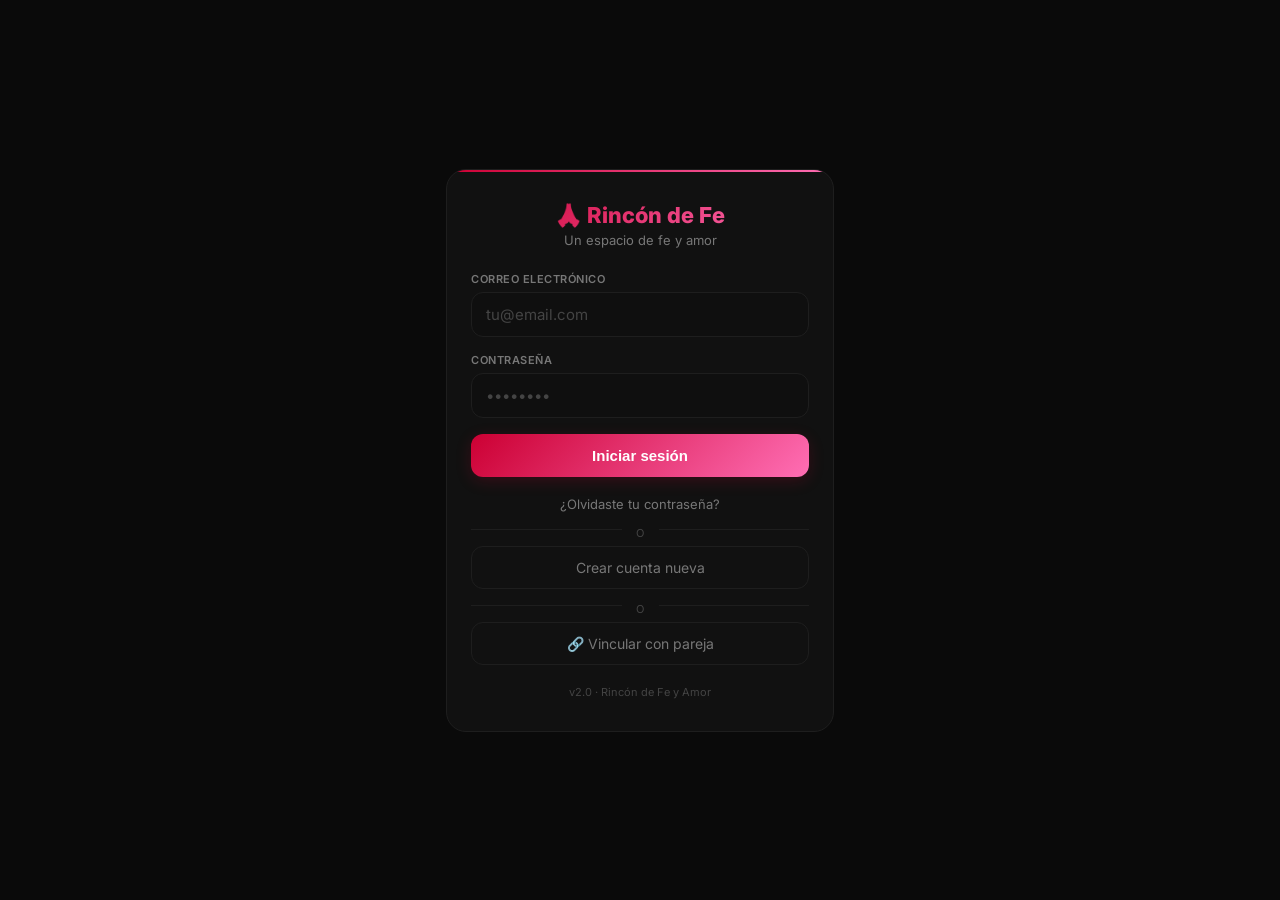
<file: index.html>
<!-- ==========================================
     index.html — LOGIN
     ========================================== -->
<!DOCTYPE html>
<html lang="es">
<head>
    <meta charset="UTF-8">
    <meta name="viewport" content="width=device-width, initial-scale=1.0">
    <title>Rincón de Fe y Amor</title>
    <link href="https://fonts.googleapis.com/css2?family=Inter:wght@400;500;600;700;800&display=swap" rel="stylesheet">
    <link rel="stylesheet" href="css/styles.css">
</head>
<body>
    <div class="container">
        <div class="card">
            <div class="title">
                <h1>🙏 Rincón de Fe</h1>
                <p>Un espacio de fe y amor</p>
            </div>

            <div id="messageContainer"></div>

            <form id="loginForm">
                <div class="input-group">
                    <label>Correo electrónico</label>
                    <input type="email" id="email" placeholder="tu@email.com" required autocomplete="email">
                </div>
                <div class="input-group">
                    <label>Contraseña</label>
                    <input type="password" id="password" placeholder="••••••••" required autocomplete="current-password">
                </div>
                <button type="submit" class="btn-primary" id="loginBtn">Iniciar sesión</button>
            </form>

            <div style="text-align:center;margin-top:16px">
                <a href="recover.html" class="link">¿Olvidaste tu contraseña?</a>
            </div>

            <div class="divider"><span>O</span></div>
            <a href="register.html" class="btn-secondary">Crear cuenta nueva</a>
            <div class="divider"><span>O</span></div>
            <a href="vinculacion.html" class="btn-secondary">🔗 Vincular con pareja</a>

            <div class="footer"><p>v2.0 · Rincón de Fe y Amor</p></div>
        </div>
    </div>



     
    <script src="js/lib/supabase.min.js"></script>
    <script src="js/config/supabase.js"></script>
    <script src="js/utils/helpers.js"></script>
    <script src="js/utils/validators.js"></script>
    <script src="js/services/auth.js"></script>
    <script src="js/services/space.js"></script>
    <script src="js/pages/login.js"></script>



     
</body>
</html>
</file>
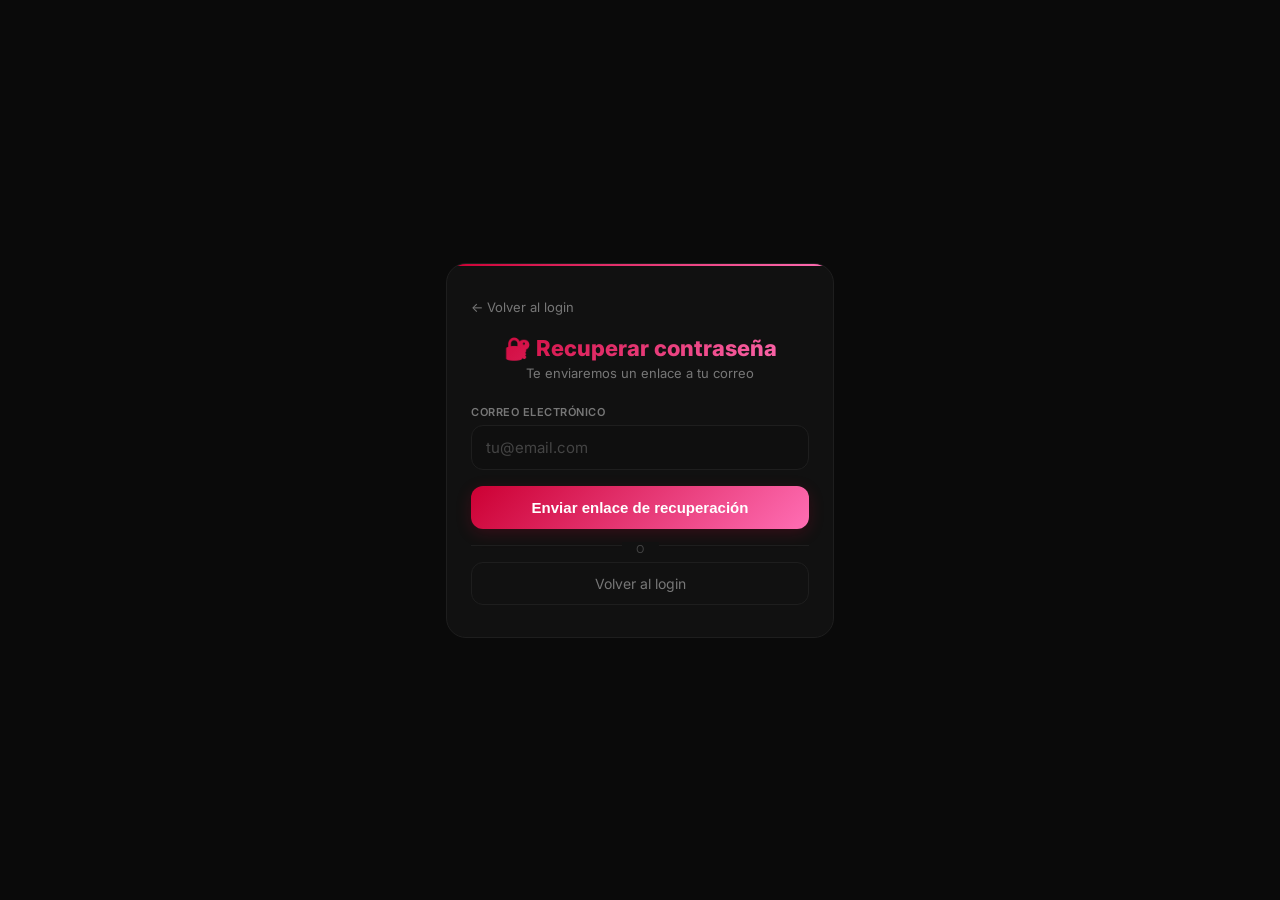
<file: recover.html>
<!-- ==========================================
     recover.html — RECUPERAR CONTRASEÑA
     ========================================== -->
<!DOCTYPE html>
<html lang="es">
<head>
    <meta charset="UTF-8">
    <meta name="viewport" content="width=device-width, initial-scale=1.0">
    <title>Recuperar contraseña — Rincón de Fe</title>
    <link href="https://fonts.googleapis.com/css2?family=Inter:wght@400;500;600;700;800&display=swap" rel="stylesheet">
    <link rel="stylesheet" href="css/styles.css">
</head>
<body>
    <div class="container">
        <div class="card">
            <a href="index.html" class="link" style="display:inline-block;margin-bottom:20px">← Volver al login</a>

            <div class="title">
                <h1>🔐 Recuperar contraseña</h1>
                <p>Te enviaremos un enlace a tu correo</p>
            </div>

            <div id="messageContainer"></div>

            <div id="step1">
                <form id="recoverForm">
                    <div class="input-group">
                        <label>Correo electrónico</label>
                        <input type="email" id="email" placeholder="tu@email.com" required>
                    </div>
                    <button type="submit" class="btn-primary" id="sendEmailBtn">Enviar enlace de recuperación</button>
                </form>
            </div>

            <div id="step2" style="display:none">
                <form id="newPasswordForm">
                    <div class="input-group">
                        <label>Nueva contraseña</label>
                        <input type="password" id="newPassword" placeholder="Mínimo 6 caracteres" required>
                    </div>
                    <div class="input-group">
                        <label>Confirmar contraseña</label>
                        <input type="password" id="confirmNewPassword" placeholder="Repite tu contraseña" required>
                    </div>
                    <button type="submit" class="btn-primary" id="updatePasswordBtn">Actualizar contraseña</button>
                </form>
            </div>

            <div class="divider"><span>O</span></div>
            <a href="index.html" class="btn-secondary">Volver al login</a>
        </div>
    </div>
    <script src="js/lib/supabase.min.js"></script>
    <script src="js/config/supabase.js"></script>
    <script src="js/utils/helpers.js"></script>
    <script src="js/utils/validators.js"></script>
    <script src="js/services/auth.js"></script>
    <script src="js/pages/recover.js"></script>
</body>
</html>
</file>
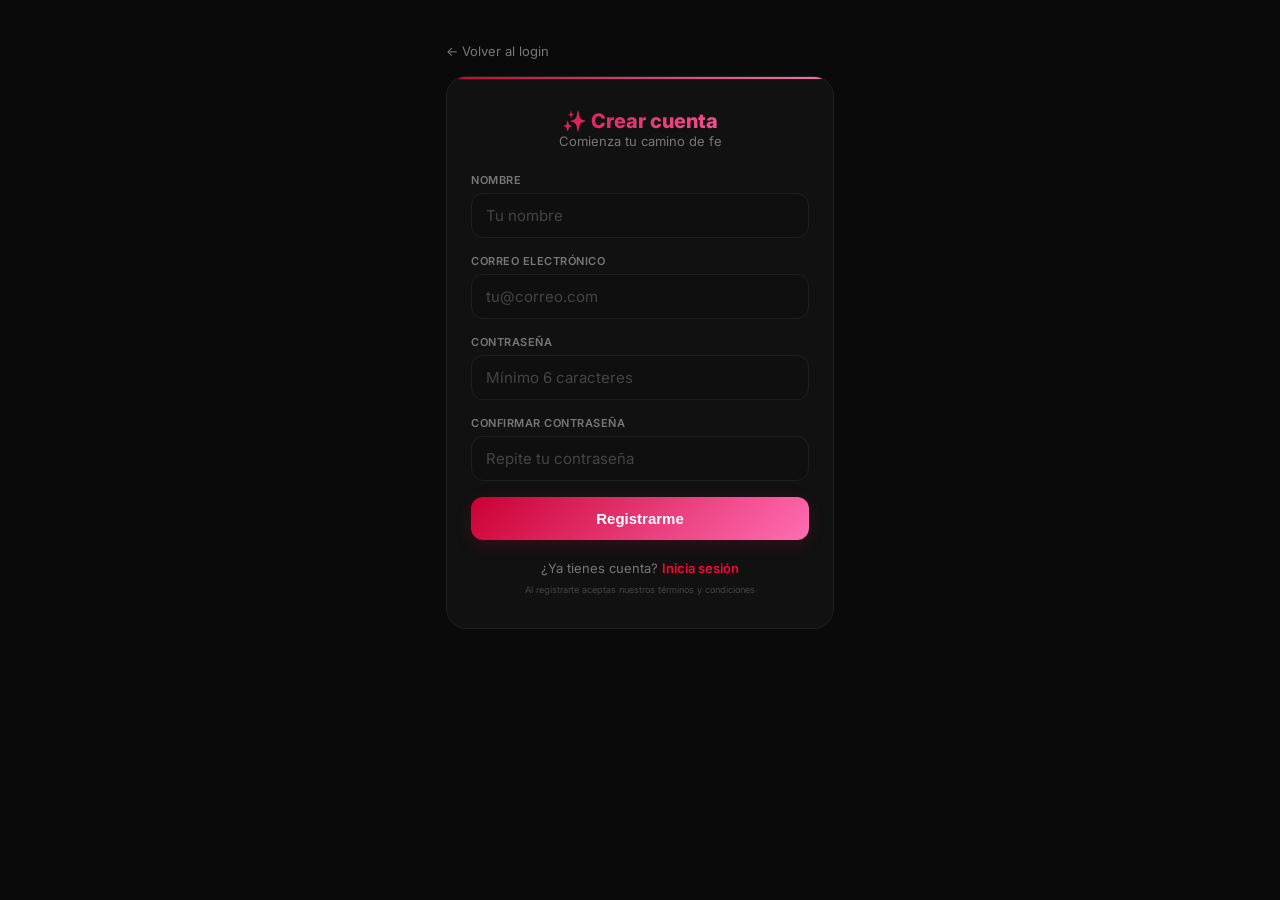
<file: register.html>
<!-- ==========================================
     register.html — REGISTRO
     ========================================== -->
<!DOCTYPE html>
<html lang="es">
<head>
    <meta charset="UTF-8">
    <meta name="viewport" content="width=device-width, initial-scale=1.0">
    <title>Registro — Rincón de Fe</title>
    <link href="https://fonts.googleapis.com/css2?family=Inter:wght@400;500;600;700;800&display=swap" rel="stylesheet">
    <link rel="stylesheet" href="css/styles.css">
</head>
<body>
    <main class="auth-container">
        <header class="auth-header">
            <a href="index.html" class="back-link">← Volver al login</a>
        </header>
        <section class="auth-form-wrapper">
            <div class="auth-form-header">
                <h1>✨ Crear cuenta</h1>
                <p class="subtitle">Comienza tu camino de fe</p>
            </div>
            <form id="registerForm" novalidate>
                <div class="form-group">
                    <label>Nombre</label>
                    <input type="text" id="displayName" placeholder="Tu nombre" required autocomplete="name">
                </div>
                <div class="form-group">
                    <label>Correo electrónico</label>
                    <input type="email" id="email" placeholder="tu@correo.com" required autocomplete="email">
                </div>
                <div class="form-group">
                    <label>Contraseña</label>
                    <input type="password" id="password" placeholder="Mínimo 6 caracteres" required autocomplete="new-password">
                    <div id="passwordStrength" class="password-strength"></div>
                </div>
                <div class="form-group">
                    <label>Confirmar contraseña</label>
                    <input type="password" id="confirmPassword" placeholder="Repite tu contraseña" required autocomplete="new-password">
                </div>
                <div id="messageContainer"></div>
                <button type="submit" id="registerBtn" class="btn-primary">Registrarme</button>
            </form>
            <footer class="auth-footer">
                <p>¿Ya tienes cuenta? <a href="index.html" class="link-primary">Inicia sesión</a></p>
                <p class="terms"><small>Al registrarte aceptas nuestros términos y condiciones</small></p>
            </footer>
        </section>
    </main>
    <script src="js/lib/supabase.min.js"></script>
    <script src="js/config/supabase.js"></script>
    <script src="js/utils/helpers.js"></script>
    <script src="js/utils/validators.js"></script>
    <script src="js/services/auth.js"></script>
    <script src="js/services/space.js"></script>
    <script src="js/pages/register.js"></script>
</body>
</html>
</file>
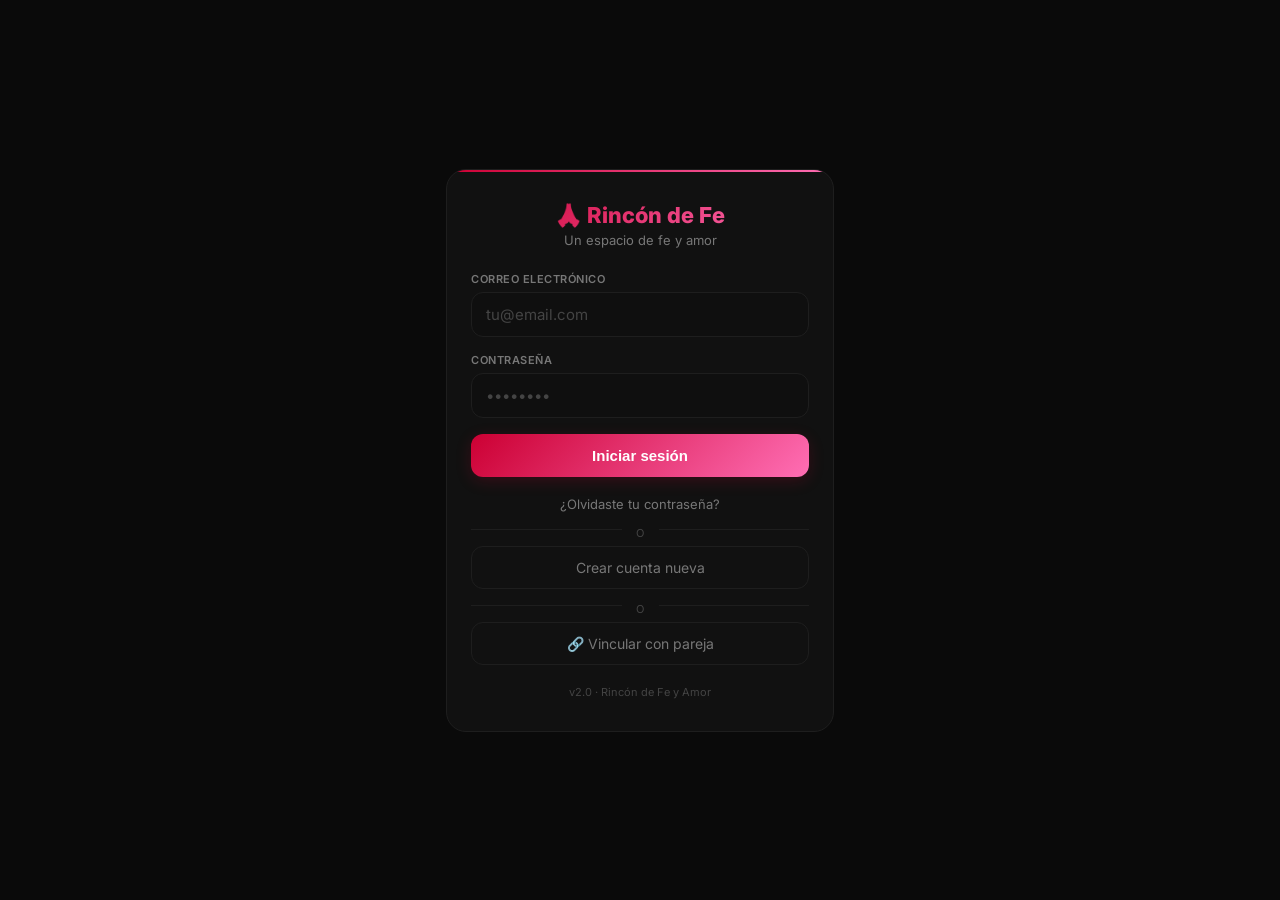
<file: vinculacion.html>
<!-- ==========================================
     vinculacion.html — VINCULAR PAREJA
     ========================================== -->
<!DOCTYPE html>
<html lang="es">
<head>
    <meta charset="UTF-8">
    <meta name="viewport" content="width=device-width, initial-scale=1.0">
    <title>Vincular pareja — Rincón de Fe</title>
    <link href="https://fonts.googleapis.com/css2?family=Inter:wght@400;500;600;700;800&display=swap" rel="stylesheet">
    <link rel="stylesheet" href="css/styles.css">
</head>
<body>
    <div class="container">
        <div class="card">
            <a href="index.html" class="link" style="display:inline-block;margin-bottom:20px">← Volver al login</a>

            <div class="title">
                <h1>🔗 Vincular con pareja</h1>
                <p>Conecta con tu ser amado</p>
            </div>

            <div id="messageContainer"></div>

            <form id="joinForm">
                <div class="input-group">
                    <label>Código de tu pareja</label>
                    <input type="text" id="joinCode" placeholder="ABC123-XYZ789" maxlength="13" autocomplete="off">
                </div>
                <button type="submit" class="btn-primary" id="joinBtn">Unirme a espacio existente</button>
            </form>

            <div class="divider"><span>O</span></div>

            <form id="createForm">
                <div class="input-group">
                    <label>Nombre de la pareja</label>
                    <input type="text" id="spaceName" placeholder="Ej: Luismi y Lía">
                </div>
                <button type="submit" class="btn-secondary btn-outline" id="createBtn">Crear mi espacio</button>
            </form>

            <div class="divider"><span>O</span></div>
            <button id="soloModeBtn" class="btn-secondary">📖 Modo solo (espacio individual)</button>

            <div class="footer"><p>Al vincular, podrán compartir oraciones y gratitudes</p></div>
        </div>
    </div>
    <script src="js/lib/supabase.min.js"></script>
    <script src="js/config/supabase.js"></script>
    <script src="js/utils/helpers.js"></script>
    <script src="js/utils/validators.js"></script>
    <script src="js/services/auth.js"></script>
    <script src="js/services/space.js"></script>
    <script src="js/pages/vinculacion.js"></script>
</body>
</html>


<!-- ==========================================
     dashboard.html — DASHBOARD
     ========================================== -->
<!DOCTYPE html>
<html lang="es">
<head>
    <meta charset="UTF-8">
    <meta name="viewport" content="width=device-width, initial-scale=1.0">
    <title>Rincón de Fe y Amor</title>
    <link href="https://fonts.googleapis.com/css2?family=Inter:wght@400;500;600;700;800&display=swap" rel="stylesheet">
    <link rel="stylesheet" href="css/styles.css">
</head>
<body>
    <div class="overlay" id="overlay"></div>

    <div class="sidebar" id="sidebar">
        <div class="sb-head">
            <div class="sb-couple">
                <div class="sb-avatar" id="sbAvatarMe">?</div>
                <div class="sb-connector">❤️</div>
                <div class="sb-avatar partner" id="sbAvatarPartner">?</div>
                <div>
                    <div class="sb-name" id="sbSpaceName">Mi espacio</div>
                    <div class="sb-role">Rincón de Fe y Amor</div>
                </div>
            </div>
            <div class="sb-code">
                🔗 <span id="sbCode">———</span>
                <button class="sb-copy" id="sbCopyBtn">📋</button>
            </div>
        </div>
        <div class="sb-menu">
            <div class="sb-section">Principal</div>
            <button class="sb-item active" data-module="home">
                <div class="sb-ico">🏠</div> Inicio
            </button>
            <button class="sb-item" data-module="oraciones">
                <div class="sb-ico">🙏</div> Oraciones
            </button>
            <button class="sb-item" data-module="gratitud">
                <div class="sb-ico">🕊️</div> Gratitud
            </button>
            <button class="sb-item" data-module="aliento">
                <div class="sb-ico">💌</div> Aliento
            </button>
            <button class="sb-item" data-module="metas">
                <div class="sb-ico">🎯</div> Metas
            </button>
            <div class="sb-section">Más</div>
            <button class="sb-item" data-module="fechas">
                <div class="sb-ico">📅</div> Fechas especiales
            </button>
            <button class="sb-item" data-module="perfil">
                <div class="sb-ico">👤</div> Perfil
            </button>
        </div>
        <div class="sb-foot">
            <button class="sb-logout" id="logoutBtn">🚪 Cerrar sesión</button>
        </div>
    </div>

    <div class="header">
        <button class="hamburger" id="hamburgerBtn">
            <span></span><span></span><span></span>
        </button>
        <div class="h-date" id="headerDate">—</div>
        <div class="h-right">
            <button class="h-btn" id="notifBtn">🔔</button>
            <button class="h-avatar" id="headerAvatar">?</button>
        </div>
    </div>

    <div class="content" id="content">
        <div class="loading-state">
            <div class="spinner"></div>
            Cargando...
        </div>
    </div>

    <script src="js/lib/supabase.min.js"></script>
    <script src="js/config/supabase.js"></script>
    <script src="js/utils/helpers.js"></script>
    <script src="js/utils/validators.js"></script>
    <script src="js/services/auth.js"></script>
    <script src="js/services/space.js"></script>
    <script src="js/pages/dashboard.js"></script>
</body>
</html>
</file>
<file: css/styles.css>
*, *::before, *::after { box-sizing: border-box; margin: 0; padding: 0; }

:root {
  --bg:     #0a0a0a;
  --bg2:    #0f0f0f;
  --card:   #111;
  --card2:  #161616;
  --border: #1e1e1e;
  --red:    #cc0033;
  --red2:   #ff0033;
  --pink:   #ff6eb4;
  --grad:   linear-gradient(135deg, #cc0033, #ff6eb4);
  --text:   #efefef;
  --sub:    #777;
  --muted:  #444;
  --success:#4ade80;
  --error:  #ff4444;
  --info:   #60a5fa;
  --sans:   'Inter', system-ui, sans-serif;
  --mono:   monospace;
  --r-md:   12px;
  --r-lg:   16px;
  --r-xl:   20px;
}

html { scroll-behavior: smooth; }
body { font-family: var(--sans); background: var(--bg); color: var(--text); min-height: 100vh; overflow-x: hidden; }
a { text-decoration: none; color: inherit; }
img { display: block; max-width: 100%; }
::-webkit-scrollbar { width: 3px; }
::-webkit-scrollbar-thumb { background: var(--red); border-radius: 2px; }

/* ── AUTH ── */
.container {
  max-width: 420px; width: 100%; margin: 0 auto;
  padding: 16px; min-height: 100vh;
  display: flex; align-items: center; justify-content: center;
}
.card {
  background: var(--card); border: 1px solid var(--border);
  border-radius: var(--r-xl); padding: 32px 24px;
  width: 100%; position: relative; overflow: hidden;
}
.card::before {
  content: ''; position: absolute; top: 0; left: 0; right: 0;
  height: 2px; background: var(--grad);
}
.title { text-align: center; margin-bottom: 24px; }
.title h1 {
  font-size: 22px; font-weight: 800;
  background: var(--grad); -webkit-background-clip: text;
  -webkit-text-fill-color: transparent; background-clip: text;
}
.title p { color: var(--sub); font-size: 13px; margin-top: 4px; }

/* ── AUTH WRAPPER (register) ── */
.auth-container { max-width: 420px; margin: 0 auto; padding: 16px; min-height: 100vh; }
.auth-header { padding: 24px 0 16px; }
.back-link { color: var(--sub); font-size: 13px; transition: color .2s; }
.back-link:hover { color: var(--red2); }
.auth-form-wrapper {
  background: var(--card); border: 1px solid var(--border);
  border-radius: var(--r-xl); padding: 32px 24px;
  position: relative; overflow: hidden;
}
.auth-form-wrapper::before {
  content: ''; position: absolute; top: 0; left: 0; right: 0;
  height: 2px; background: var(--grad);
}
.auth-form-header { text-align: center; margin-bottom: 24px; }
.auth-form-header h1 {
  font-size: 20px; font-weight: 800;
  background: var(--grad); -webkit-background-clip: text;
  -webkit-text-fill-color: transparent; background-clip: text;
}
.subtitle { color: var(--sub); font-size: 13px; }
.auth-footer { text-align: center; margin-top: 20px; color: var(--sub); font-size: 13px; }
.terms { margin-top: 6px; color: var(--muted); font-size: 11px; }

/* ── INPUTS ── */
.input-group, .form-group { margin-bottom: 16px; }
.input-group label, .form-group label {
  display: block; color: var(--sub); font-size: 11px;
  font-weight: 600; letter-spacing: .5px; text-transform: uppercase; margin-bottom: 6px;
}
.input-group input, .form-group input {
  width: 100%; padding: 12px 14px;
  background: var(--bg2); border: 1px solid var(--border);
  border-radius: var(--r-md); color: var(--text); font-size: 15px;
  font-family: var(--sans); transition: border-color .2s, box-shadow .2s;
}
.input-group input:focus, .form-group input:focus {
  outline: none; border-color: var(--red);
  box-shadow: 0 0 0 3px rgba(204,0,51,.1);
}
.input-group input::placeholder, .form-group input::placeholder { color: var(--muted); }

/* ── BOTONES ── */
.btn-primary {
  width: 100%; padding: 13px; background: var(--grad);
  border: none; border-radius: var(--r-md); color: white;
  font-size: 15px; font-weight: 700; cursor: pointer;
  transition: opacity .2s, transform .1s;
  box-shadow: 0 4px 16px rgba(204,0,51,.2);
}
.btn-primary:hover { opacity: .9; transform: translateY(-1px); }
.btn-primary:disabled { opacity: .5; cursor: not-allowed; transform: none; }

.btn-secondary {
  width: 100%; padding: 12px; background: transparent;
  border: 1px solid var(--border); border-radius: var(--r-md);
  color: var(--sub); font-size: 14px; cursor: pointer;
  transition: all .2s; text-align: center; display: block;
}
.btn-secondary:hover { border-color: var(--red); color: var(--red); }

.btn-outline {
  background: transparent; border: 1px solid rgba(204,0,51,.3); color: var(--red2);
}
.btn-outline:hover { background: rgba(204,0,51,.06); }

/* ── MENSAJES ── */
#messageContainer { margin-bottom: 16px; }
.message { border-radius: var(--r-md); padding: 11px 14px; font-size: 13px; line-height: 1.5; }
.message-error   { background: rgba(255,68,68,.08); border: 1px solid rgba(255,68,68,.2); color: #ff6666; }
.message-success { background: rgba(74,222,128,.08); border: 1px solid rgba(74,222,128,.2); color: var(--success); }
.message-info    { background: rgba(96,165,250,.08); border: 1px solid rgba(96,165,250,.2); color: var(--info); }

/* ── LINKS / DIVIDER ── */
.link { color: var(--sub); font-size: 13px; transition: color .2s; }
.link:hover { color: var(--red2); }
.link-primary { color: var(--red2); font-size: 13px; font-weight: 600; }

.divider { margin: 16px 0; height: 1px; background: var(--border); position: relative; text-align: center; }
.divider span {
  background: var(--card); padding: 0 14px; color: var(--muted);
  font-size: 11px; position: relative; top: -8px;
  letter-spacing: 1px; text-transform: uppercase;
}
.footer { text-align: center; margin-top: 20px; color: var(--muted); font-size: 11px; }

/* ── PASSWORD STRENGTH ── */
.password-strength { margin-top: 6px; font-size: 12px; }
.strength-weak   { color: var(--error); }
.strength-medium { color: #ffaa33; }
.strength-strong { color: var(--success); }

/* ── DASHBOARD ── */
.overlay {
  position: fixed; inset: 0; background: rgba(0,0,0,.75);
  backdrop-filter: blur(4px); z-index: 200;
  opacity: 0; pointer-events: none; transition: opacity .3s;
}
.overlay.open { opacity: 1; pointer-events: all; }

.sidebar {
  position: fixed; top: 0; left: -290px; bottom: 0; width: 290px;
  background: var(--bg2); border-right: 1px solid var(--border);
  z-index: 300; transition: left .35s cubic-bezier(.4,0,.2,1);
  display: flex; flex-direction: column;
}
.sidebar.open { left: 0; }

.sb-head {
  padding: 52px 22px 20px;
  background: linear-gradient(160deg, #1a0810, var(--bg2));
  border-bottom: 1px solid var(--border);
}
.sb-couple { display: flex; align-items: center; gap: 10px; margin-bottom: 14px; }
.sb-avatar {
  width: 44px; height: 44px; border-radius: 13px;
  background: var(--grad); display: flex; align-items: center;
  justify-content: center; font-size: 18px; font-weight: 800; color: white;
  box-shadow: 0 4px 12px rgba(204,0,51,.25); flex-shrink: 0;
}
.sb-avatar.partner { background: linear-gradient(135deg,#a855f7,#7c3aed); box-shadow: 0 4px 12px rgba(168,85,247,.25); }
.sb-connector { font-size: 14px; color: var(--sub); }
.sb-name { font-size: 14px; font-weight: 700; }
.sb-role { font-size: 11px; color: var(--sub); margin-top: 1px; }
.sb-code {
  display: flex; align-items: center; gap: 8px;
  background: rgba(204,0,51,.08); border: 1px solid rgba(204,0,51,.2);
  border-radius: 10px; padding: 7px 12px; font-size: 11px; color: var(--sub);
}
.sb-code span { color: var(--red2); font-weight: 700; letter-spacing: 1px; font-family: var(--mono); }
.sb-copy { margin-left: auto; background: none; border: none; color: var(--muted); cursor: pointer; font-size: 13px; }
.sb-copy:hover { color: var(--red2); }

.sb-menu { flex: 1; padding: 10px 0; overflow-y: auto; }
.sb-section { padding: 10px 22px 4px; font-size: 10px; font-weight: 700; color: var(--muted); letter-spacing: 1.5px; text-transform: uppercase; }
.sb-item {
  display: flex; align-items: center; gap: 12px;
  padding: 11px 22px; font-size: 13px; color: #aaa;
  cursor: pointer; border: none; background: none; width: 100%;
  text-align: left; transition: all .2s; position: relative;
}
.sb-item:hover { color: var(--text); background: rgba(255,255,255,.03); }
.sb-item.active { color: var(--red2); }
.sb-item.active::before {
  content: ''; position: absolute; left: 0; top: 20%; bottom: 20%;
  width: 3px; background: var(--red2); border-radius: 0 3px 3px 0;
}
.sb-ico {
  width: 32px; height: 32px; border-radius: 9px;
  background: rgba(255,255,255,.04); display: flex;
  align-items: center; justify-content: center; font-size: 15px; flex-shrink: 0;
}
.sb-item.active .sb-ico { background: rgba(204,0,51,.12); }
.sb-foot { padding: 16px 22px; border-top: 1px solid var(--border); }
.sb-logout {
  display: flex; align-items: center; gap: 10px;
  background: none; border: none; color: var(--sub);
  font-size: 13px; cursor: pointer; width: 100%; transition: color .2s;
}
.sb-logout:hover { color: var(--error); }

.header {
  position: sticky; top: 0;
  background: rgba(10,10,10,.92); backdrop-filter: blur(16px);
  border-bottom: 1px solid var(--border);
  padding: 13px 18px; display: flex; justify-content: space-between;
  align-items: center; z-index: 100;
}
.hamburger { background: none; border: none; cursor: pointer; display: flex; flex-direction: column; gap: 4.5px; padding: 4px; }
.hamburger span { display: block; height: 1.5px; background: var(--text); border-radius: 2px; }
.hamburger span:nth-child(1) { width: 22px; }
.hamburger span:nth-child(2) { width: 16px; }
.hamburger span:nth-child(3) { width: 22px; }
.h-date { position: absolute; left: 50%; transform: translateX(-50%); font-size: 15px; font-weight: 600; }
.h-right { display: flex; gap: 14px; align-items: center; }
.h-btn { background: none; border: none; cursor: pointer; font-size: 19px; color: var(--sub); position: relative; }
.h-dot { position: absolute; top: -2px; right: -2px; width: 7px; height: 7px; background: var(--red2); border-radius: 50%; border: 1.5px solid var(--bg); }
.h-avatar {
  width: 30px; height: 30px; border-radius: 9px; background: var(--grad);
  display: flex; align-items: center; justify-content: center;
  font-size: 12px; font-weight: 800; color: white; border: none; cursor: pointer;
}
.content { padding: 14px 15px 30px; max-width: 600px; margin: 0 auto; }

.loading-state { display: flex; align-items: center; justify-content: center; padding: 40px; color: var(--sub); font-size: 13px; gap: 10px; }
.spinner { width: 18px; height: 18px; border: 2px solid var(--border); border-top-color: var(--red2); border-radius: 50%; animation: spin .7s linear infinite; }
@keyframes spin { to { transform: rotate(360deg); } }
</file>
